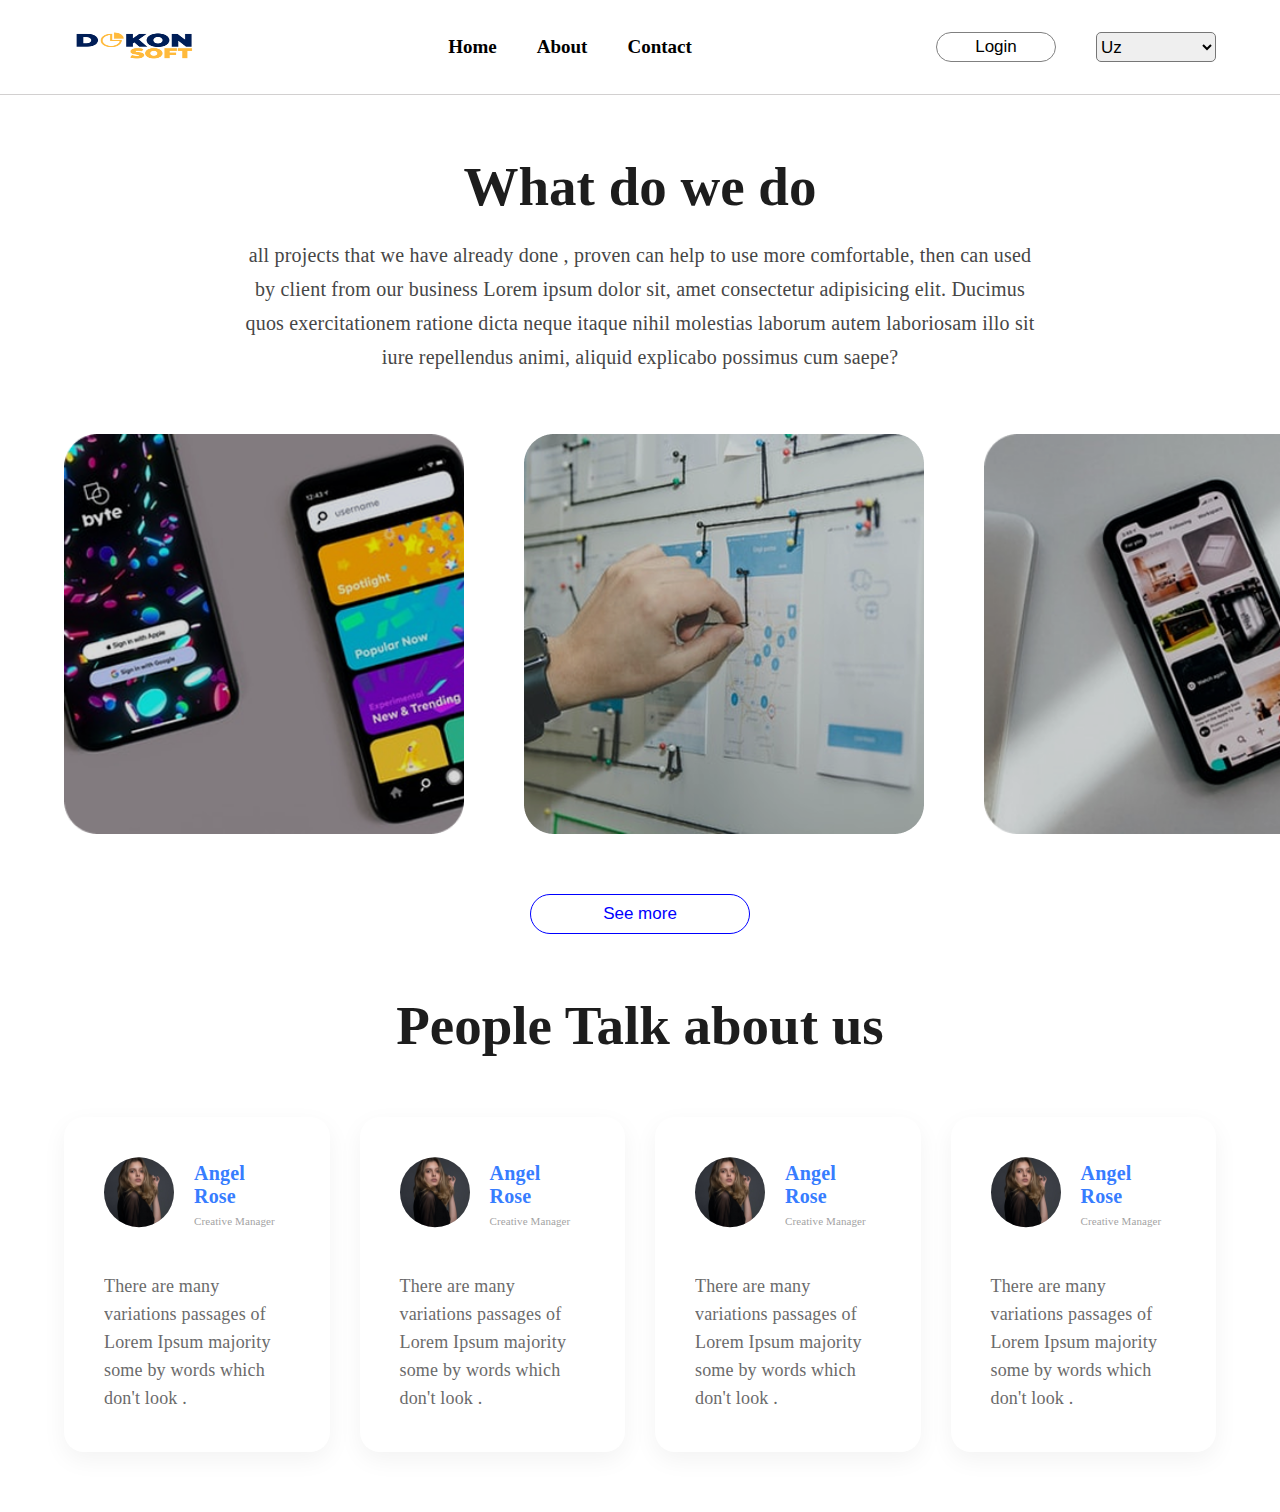
<file: index.html>
<!DOCTYPE html>
<html lang="en">
  <head>
    <meta charset="UTF-8" />
    <meta name="viewport" content="width=device-width, initial-scale=1.0" />
    <link rel="stylesheet" href="./stye.css" />
    <title>Document</title>
  </head>
  <body>
    <div class="navbar">
      <div class="container">
        <div class="navbar_all">
          <div class="logo">
            <a href="/"> <img src="./logo.png" alt="" /></a>
          </div>
          <div class="link">
            <ul>
              <li><a href="#">Home</a></li>
              <li><a href="#">About</a></li>
              <li><a href="#">Contact</a></li>
            </ul>
          </div>
          <div class="btn">
            <a href="./login.html">
              <button>Login</button>
            </a>
            <select>
              <option value="uz">Uz</option>
              <option value="ru">Ru</option>
              <option value="en">En</option>
            </select>
          </div>
        </div>
      </div>
    </div>

    <div class="showcase">
      <div class="container">
        <div class="showcase_all">
          <div class="text">
            <h1>What do we do</h1>
            <p>
              all projects that we have already done , proven can help to use
              more comfortable, then can used by client from our business Lorem
              ipsum dolor sit, amet consectetur adipisicing elit. Ducimus quos
              exercitationem ratione dicta neque itaque nihil molestias laborum
              autem laboriosam illo sit iure repellendus animi, aliquid
              explicabo possimus cum saepe?
            </p>
          </div>
          <div class="imgs">
            <img src="./img1.png" alt="" />
            <img src="./img2.png" alt="" />
            <img src="./img3.png" alt="" />
          </div>
          <button>See more</button>
        </div>
      </div>
    </div>

    <div class="talk"></div>
    <div class="container">
      <div class="talk__all">
        <div class="talkText">
          <h1>People Talk about us</h1>
        </div>
        <div class="cards">
          <div class="card">
            <div class="top">
              <div>
                <img src="./svg1.svg" alt="" />
              </div>
              <div>
                <h3>Angel Rose</h3>
                <p>Creative Manager</p>
              </div>
            </div>
            <div class="bottom">
              <p>
                There are many variations passages of Lorem Ipsum majority some
                by words which don't look .
              </p>
            </div>
          </div>
          <div class="card">
            <div class="top">
              <div>
                <img src="./svg1.svg" alt="" />
              </div>
              <div>
                <h3>Angel Rose</h3>
                <p>Creative Manager</p>
              </div>
            </div>
            <div class="bottom">
              <p>
                There are many variations passages of Lorem Ipsum majority some
                by words which don't look .
              </p>
            </div>
          </div>
          <div class="card">
            <div class="top">
              <div>
                <img src="./svg1.svg" alt="" />
              </div>
              <div>
                <h3>Angel Rose</h3>
                <p>Creative Manager</p>
              </div>
            </div>
            <div class="bottom">
              <p>
                There are many variations passages of Lorem Ipsum majority some
                by words which don't look .
              </p>
            </div>
          </div>
          <div class="card">
            <div class="top">
              <div>
                <img src="./svg1.svg" alt="" />
              </div>
              <div>
                <h3>Angel Rose</h3>
                <p>Creative Manager</p>
              </div>
            </div>
            <div class="bottom">
              <p>
                There are many variations passages of Lorem Ipsum majority some
                by words which don't look .
              </p>
            </div>
          </div>
        </div>
      </div>
    </div>
  </body>
</html>
</file>
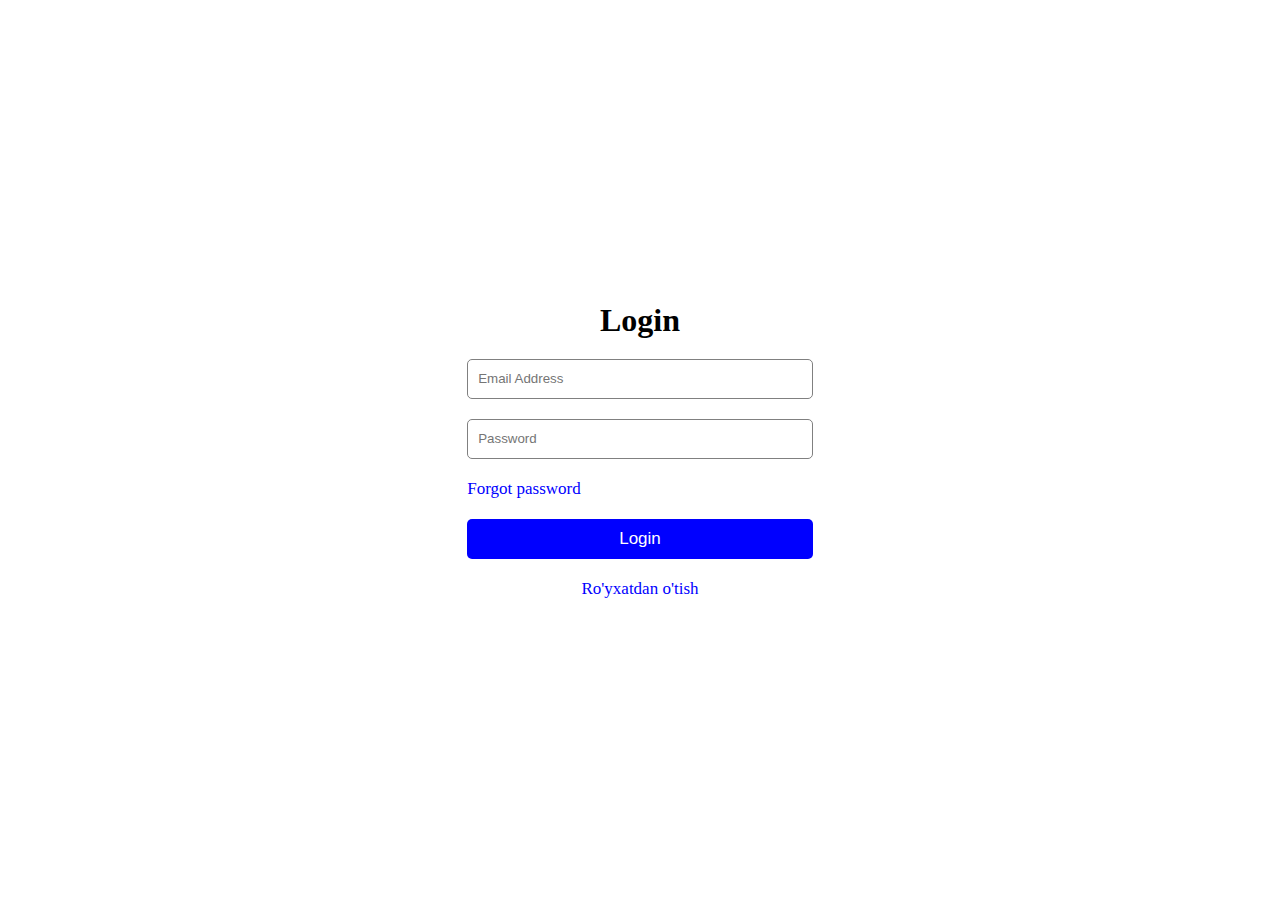
<file: login.html>
<!DOCTYPE html>
<html lang="en">
  <head>
    <meta charset="UTF-8" />
    <meta name="viewport" content="width=device-width, initial-scale=1.0" />
    <link rel="stylesheet" href="./stye.css" />
    <title>Document</title>
  </head>
  <body>
    <div class="login">
      <div class="container">
        <div class="login_all">
          <h1>Login</h1>
          <form class="form">
            <input type="email" placeholder="Email Address" />
            <input type="password" placeholder="Password" />
            <a href="#">Forgot password</a>
            <button type="submit">Login</button>
          </form>
          <a class="regster" href="./register.html">Ro'yxatdan o'tish</a>
        </div>
      </div>
    </div>
  </body>
</html>
</file>
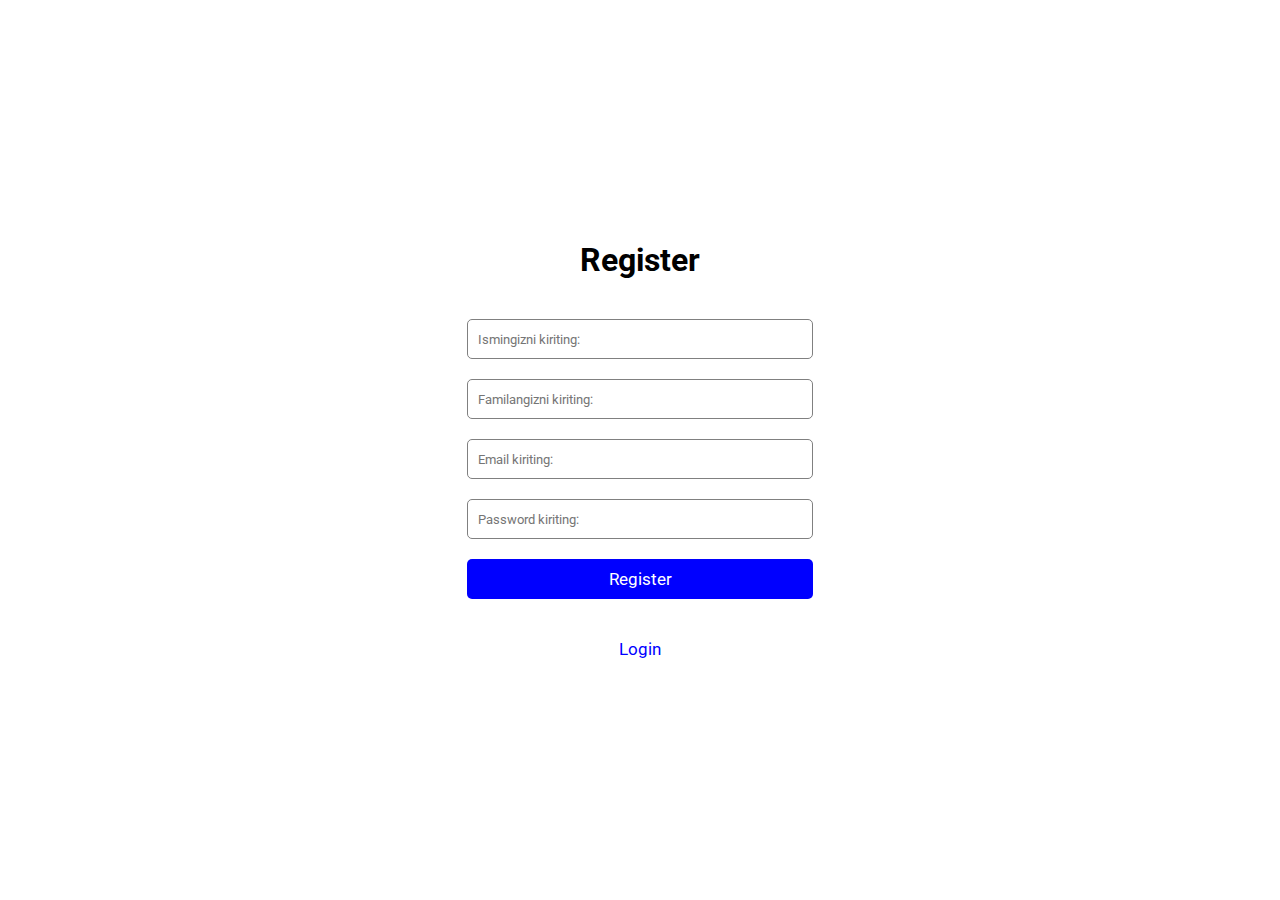
<file: register.html>
<!DOCTYPE html>
<html lang="en">
  <head>
    <meta charset="UTF-8" />
    <meta name="viewport" content="width=device-width, initial-scale=1.0" />
    <title>Register</title>
    <link rel="stylesheet" href="./register.css" />
  </head>
  <body>
    <div class="register">
      <div class="container">
        <div class="register_all">
          <h1>Register</h1>
          <form class="form">
            <input type="text" placeholder="Ismingizni kiriting:" />
            <input type="text" placeholder="Familangizni kiriting:" />
            <input type="email" placeholder="Email kiriting:" />
            <input type="password" placeholder="Password kiriting:" />
            <button type="submit">Register</button>
          </form>
          <a class="login" href="./login.html ">Login</a>
        </div>
      </div>
    </div>
  </body>
</html>
</file>
<file: stye.css>
* {
  padding: 0;
  margin: 0;
  box-sizing: border-box;
}

a {
  text-decoration: none;
}

ul {
  list-style: none;
}

button {
  border: none;
  cursor: pointer;
}

.container {
  width: 90%;
  margin: 0 auto;
}

.navbar {
  border-bottom: 1px solid rgb(210, 208, 208);
  background-color: #fff;
  position: sticky;
  top: 0;
  z-index: 29;
}
.navbar_all {
  display: flex;
  align-items: center;
  justify-content: space-between;
}

.logo img {
  width: 140px;
  height: 90px;
}

.link ul {
  display: flex;
  align-items: center;
  gap: 40px;
}

.link a {
  font-size: 19px;
  color: #000;
  font-weight: 700;
}

.btn {
  display: flex;
  align-items: center;
  gap: 40px;
}

.btn button {
  width: 120px;
  height: 30px;
  border: 1px solid gray;
  border-radius: 17px;
  font-size: 17px;
  color: #000;
  background-color: transparent;
}

.btn select {
  width: 120px;
  height: 30px;
  border-radius: 5px;
  outline: none;
  font-size: 17px;
  font-weight: 500;
}

.showcase_all {
  padding: 60px 0;
  display: flex;
  flex-direction: column;
  align-items: center;
  gap: 60px;
}

.text {
  text-align: center;
  width: 70%;
}
.text h1 {
  font-weight: 700;
  font-size: 55px;
  letter-spacing: 0em;
  color: #1d1d1d;
  padding-bottom: 20px;
}

.text p {
  font-weight: 400;
  font-size: 20px;
  line-height: 170%;
  letter-spacing: 0.01em;
  text-align: center;
  color: #464646;
}

.imgs {
  display: flex;
  align-items: center;
  justify-content: space-between;
  width: 100%;
  gap: 60px;
}

.imgs img {
  width: 100%;
  height: 400px;
}

.showcase_all button {
  width: 220px;
  border: 1px solid blue;
  height: 40px;
  border-radius: 25px;
  background-color: transparent;
  font-size: 17px;
  color: blue;
  font-weight: 500;
}

.talkText h1 {
  text-align: center;
  font-weight: 700;
  font-size: 55px;
  letter-spacing: 0em;
  color: #1d1d1d;
}

.card {
  border-radius: 20px;
  width: 380px;
  height: 335px;
  box-shadow: 0 8px 24px 0 rgba(0, 0, 0, 0.05);
  background: #fff;
  padding: 40px;
}

.top {
  display: flex;
  align-items: center;
  gap: 20px;
}

.top h3 {
  font-weight: 600;
  font-size: 20px;
  letter-spacing: 0.01em;
  color: #377dff;
}

.top p {
  font-weight: 400;
  font-size: 11px;
  padding-top: 7px;
  letter-spacing: 0.01em;
  color: #464646;
  opacity: 0.5;
}

.bottom {
  margin-top: 40px;
}

.bottom p {
  font-weight: 400;
  font-size: 18px;
  line-height: 156%;
  letter-spacing: 0.01em;
  color: #464646;
  opacity: 0.8;
}

.cards {
  display: flex;
  align-items: center;
  justify-content: space-between;
  padding: 60px 0;
  gap: 30px;
}

/* Login */

.login_all {
  height: 100vh;
  display: flex;
  align-items: center;
  flex-direction: column;
  justify-content: center;
  gap: 20px;
}

.form {
  display: flex;
  flex-direction: column;
  gap: 20px;
  width: 30%;
}

.form input {
  height: 40px;
  outline: none;
  border: none;
  border-radius: 5px;
  border: 1px solid gray;
  padding-left: 10px;
}

.form a,
.regster {
  font-size: 17px;
  color: blue;
}

.form button {
  height: 40px;
  background-color: blue;
  color: #fff;
  font-size: 17px;
  border-radius: 5px;
  cursor: pointer;
}
</file>
<file: register.css>
@import url("https://fonts.googleapis.com/css2?family=Roboto:wght@100;200;300;400;500;600;800;900&display=swap");

* {
  padding: 0;
  margin: 0;
  box-sizing: border-box;
  font-family: "Roboto", sans-serif;
}

a {
  text-decoration: none;
}

ul,
ol {
  list-style: none;
}

button {
  border: none;
}

.container {
  width: 90%;
  margin: 0 auto;
}

.register_all {
  height: 100vh;
  display: flex;
  flex-direction: column;
  align-items: center;
  justify-content: center;
  gap: 40px;
}

.form {
  display: flex;
  flex-direction: column;
  gap: 20px;
  width: 30%;
}

.form input {
  height: 40px;
  border: none;
  outline: none;
  border: 1px solid gray;
  border-radius: 5px;
  padding-left: 10px;
}

.form button {
  height: 40px;
  background-color: blue;
  color: #ffffff;
  font-size: 17px;
  border-radius: 5px;
}

.login {
  font-size: 17px;
  color: blue;
}
</file>
